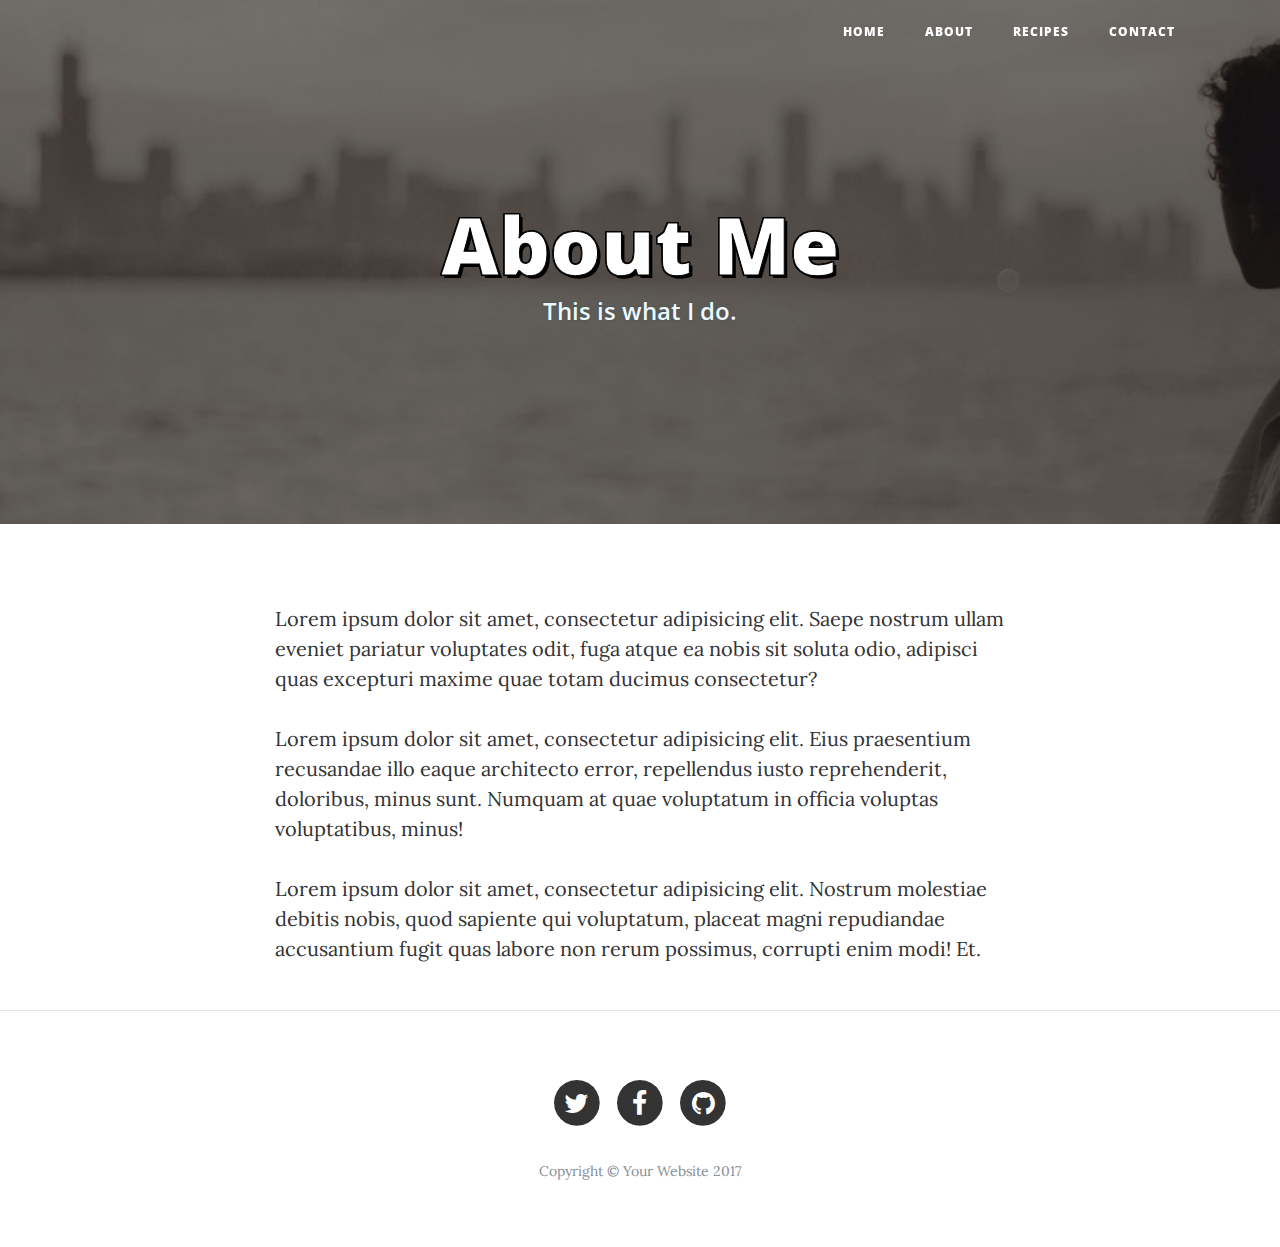
<file: about.html>
<!DOCTYPE html>
<html lang="en">

  <head>

    <meta charset="utf-8">
    <meta name="viewport" content="width=device-width, initial-scale=1, shrink-to-fit=no">
    <meta name="description" content="">
    <meta name="author" content="">

    <title>About</title>

    <!-- Bootstrap core CSS -->
    <link href="vendor/bootstrap/css/bootstrap.min.css" rel="stylesheet">

    <!-- Custom fonts for this template -->
    <link href="vendor/font-awesome/css/font-awesome.min.css" rel="stylesheet" type="text/css">
    <link href='https://fonts.googleapis.com/css?family=Lora:400,700,400italic,700italic' rel='stylesheet' type='text/css'>
    <link href='https://fonts.googleapis.com/css?family=Open+Sans:300italic,400italic,600italic,700italic,800italic,400,300,600,700,800' rel='stylesheet' type='text/css'>

    <!-- Custom styles for this template -->
    <link href="css/clean-blog.min.css" rel="stylesheet">

  </head>

  <body>

    <!-- Navigation -->
    <nav class="navbar navbar-expand-lg navbar-light fixed-top" id="mainNav">
      <div class="container">
        <!--optional left aligned nav item
        <a class="navbar-brand" href="index.html">Get In My Mouth</a>
        -->
        <button class="navbar-toggler navbar-toggler-right" type="button" data-toggle="collapse" data-target="#navbarResponsive" aria-controls="navbarResponsive" aria-expanded="false" aria-label="Toggle navigation">
          Menu
          <i class="fa fa-bars"></i>
        </button>
        <div class="collapse navbar-collapse" id="navbarResponsive">
          <ul class="navbar-nav ml-auto">
            <li class="nav-item">
              <a class="nav-link" href="index.html">Home</a>
            </li>
            <li class="nav-item">
              <a class="nav-link" href="about.html">About</a>
            </li>
            <li class="nav-item">
              <a class="nav-link" href="post.html">Recipes</a>
            </li>
            <li class="nav-item">
              <a class="nav-link" href="contact.html">Contact</a>
            </li>
          </ul>
        </div>
      </div>
    </nav>

    <!-- Page Header -->
    <header class="masthead" style="background-image: url('img/about-bg.jpg')">
      <div class="container">
        <div class="row">
          <div class="col-lg-8 col-md-10 mx-auto">
            <div class="page-heading">
              <h1>About Me</h1>
              <span class="subheading">This is what I do.</span>
            </div>
          </div>
        </div>
      </div>
    </header>

    <!-- Main Content -->
    <div class="container">
      <div class="row">
        <div class="col-lg-8 col-md-10 mx-auto">
          <p>Lorem ipsum dolor sit amet, consectetur adipisicing elit. Saepe nostrum ullam eveniet pariatur voluptates odit, fuga atque ea nobis sit soluta odio, adipisci quas excepturi maxime quae totam ducimus consectetur?</p>
          <p>Lorem ipsum dolor sit amet, consectetur adipisicing elit. Eius praesentium recusandae illo eaque architecto error, repellendus iusto reprehenderit, doloribus, minus sunt. Numquam at quae voluptatum in officia voluptas voluptatibus, minus!</p>
          <p>Lorem ipsum dolor sit amet, consectetur adipisicing elit. Nostrum molestiae debitis nobis, quod sapiente qui voluptatum, placeat magni repudiandae accusantium fugit quas labore non rerum possimus, corrupti enim modi! Et.</p>
        </div>
      </div>
    </div>

    <hr>

    <!-- Footer -->
    <footer>
      <div class="container">
        <div class="row">
          <div class="col-lg-8 col-md-10 mx-auto">
            <ul class="list-inline text-center">
              <li class="list-inline-item">
                <a href="#">
                  <span class="fa-stack fa-lg">
                    <i class="fa fa-circle fa-stack-2x"></i>
                    <i class="fa fa-twitter fa-stack-1x fa-inverse"></i>
                  </span>
                </a>
              </li>
              <li class="list-inline-item">
                <a href="#">
                  <span class="fa-stack fa-lg">
                    <i class="fa fa-circle fa-stack-2x"></i>
                    <i class="fa fa-facebook fa-stack-1x fa-inverse"></i>
                  </span>
                </a>
              </li>
              <li class="list-inline-item">
                <a href="#">
                  <span class="fa-stack fa-lg">
                    <i class="fa fa-circle fa-stack-2x"></i>
                    <i class="fa fa-github fa-stack-1x fa-inverse"></i>
                  </span>
                </a>
              </li>
            </ul>
            <p class="copyright text-muted">Copyright &copy; Your Website 2017</p>
          </div>
        </div>
      </div>
    </footer>

    <!-- Bootstrap core JavaScript -->
    <script src="vendor/jquery/jquery.min.js"></script>
    <script src="vendor/popper/popper.min.js"></script>
    <script src="vendor/bootstrap/js/bootstrap.min.js"></script>

    <!-- Custom scripts for this template -->
    <script src="js/clean-blog.min.js"></script>

  </body>

</html>
</file>
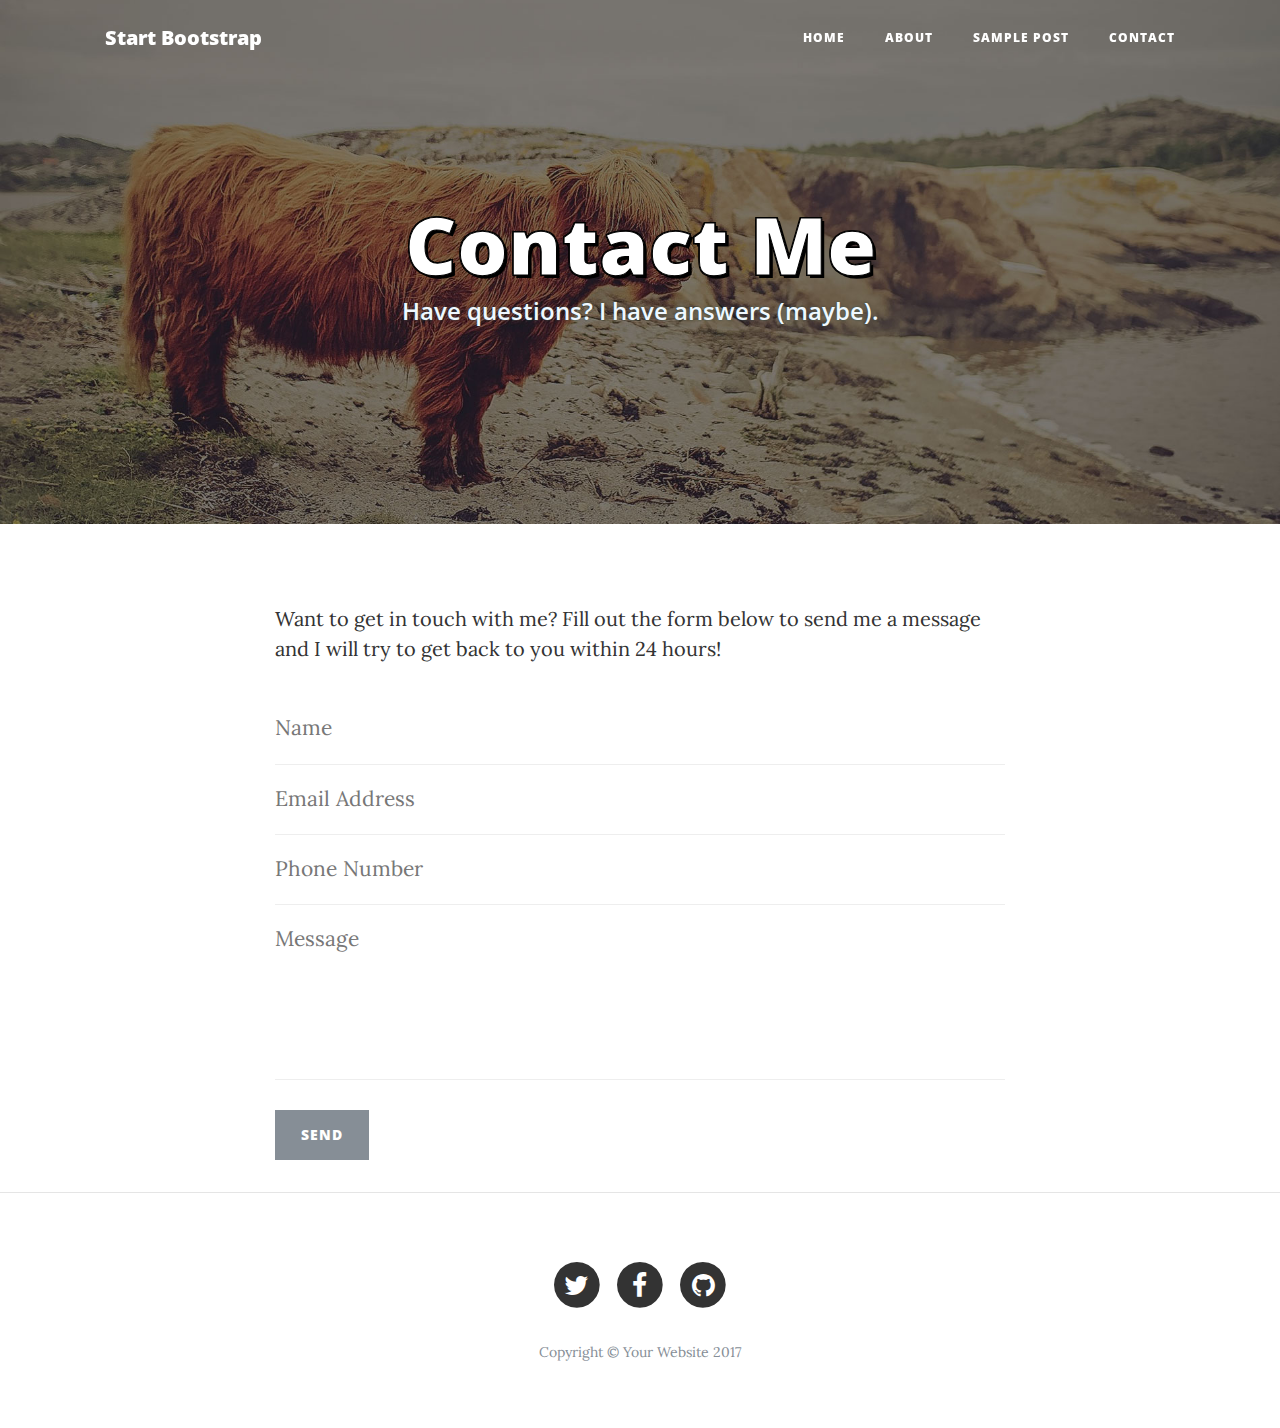
<file: contact.html>
<!DOCTYPE html>
<html lang="en">

  <head>

    <meta charset="utf-8">
    <meta name="viewport" content="width=device-width, initial-scale=1, shrink-to-fit=no">
    <meta name="description" content="">
    <meta name="author" content="">

    <title>Clean Blog - Start Bootstrap Theme</title>

    <!-- Bootstrap core CSS -->
    <link href="vendor/bootstrap/css/bootstrap.min.css" rel="stylesheet">

    <!-- Custom fonts for this template -->
    <link href="vendor/font-awesome/css/font-awesome.min.css" rel="stylesheet" type="text/css">
    <link href='https://fonts.googleapis.com/css?family=Lora:400,700,400italic,700italic' rel='stylesheet' type='text/css'>
    <link href='https://fonts.googleapis.com/css?family=Open+Sans:300italic,400italic,600italic,700italic,800italic,400,300,600,700,800' rel='stylesheet' type='text/css'>

    <!-- Custom styles for this template -->
    <link href="css/clean-blog.min.css" rel="stylesheet">

  </head>

  <body>

    <!-- Navigation -->
    <nav class="navbar navbar-expand-lg navbar-light fixed-top" id="mainNav">
      <div class="container">
        <a class="navbar-brand" href="index.html">Start Bootstrap</a>
        <button class="navbar-toggler navbar-toggler-right" type="button" data-toggle="collapse" data-target="#navbarResponsive" aria-controls="navbarResponsive" aria-expanded="false" aria-label="Toggle navigation">
          Menu
          <i class="fa fa-bars"></i>
        </button>
        <div class="collapse navbar-collapse" id="navbarResponsive">
          <ul class="navbar-nav ml-auto">
            <li class="nav-item">
              <a class="nav-link" href="index.html">Home</a>
            </li>
            <li class="nav-item">
              <a class="nav-link" href="about.html">About</a>
            </li>
            <li class="nav-item">
              <a class="nav-link" href="post.html">Sample Post</a>
            </li>
            <li class="nav-item">
              <a class="nav-link" href="contact.html">Contact</a>
            </li>
          </ul>
        </div>
      </div>
    </nav>

    <!-- Page Header -->
    <header class="masthead" style="background-image: url('img/contact-bg.jpg')">
      <div class="container">
        <div class="row">
          <div class="col-lg-8 col-md-10 mx-auto">
            <div class="page-heading">
              <h1>Contact Me</h1>
              <span class="subheading">Have questions? I have answers (maybe).</span>
            </div>
          </div>
        </div>
      </div>
    </header>

    <!-- Main Content -->
    <div class="container">
      <div class="row">
        <div class="col-lg-8 col-md-10 mx-auto">
          <p>Want to get in touch with me? Fill out the form below to send me a message and I will try to get back to you within 24 hours!</p>
          <!-- Contact Form - Enter your email address on line 19 of the mail/contact_me.php file to make this form work. -->
          <!-- WARNING: Some web hosts do not allow emails to be sent through forms to common mail hosts like Gmail or Yahoo. It's recommended that you use a private domain email address! -->
          <!-- NOTE: To use the contact form, your site must be on a live web host with PHP! The form will not work locally! -->
          <form name="sentMessage" id="contactForm" novalidate>
            <div class="control-group">
              <div class="form-group floating-label-form-group controls">
                <label>Name</label>
                <input type="text" class="form-control" placeholder="Name" id="name" required data-validation-required-message="Please enter your name.">
                <p class="help-block text-danger"></p>
              </div>
            </div>
            <div class="control-group">
              <div class="form-group floating-label-form-group controls">
                <label>Email Address</label>
                <input type="email" class="form-control" placeholder="Email Address" id="email" required data-validation-required-message="Please enter your email address.">
                <p class="help-block text-danger"></p>
              </div>
            </div>
            <div class="control-group">
              <div class="form-group col-xs-12 floating-label-form-group controls">
                <label>Phone Number</label>
                <input type="tel" class="form-control" placeholder="Phone Number" id="phone" required data-validation-required-message="Please enter your phone number.">
                <p class="help-block text-danger"></p>
              </div>
            </div>
            <div class="control-group">
              <div class="form-group floating-label-form-group controls">
                <label>Message</label>
                <textarea rows="5" class="form-control" placeholder="Message" id="message" required data-validation-required-message="Please enter a message."></textarea>
                <p class="help-block text-danger"></p>
              </div>
            </div>
            <br>
            <div id="success"></div>
            <div class="form-group">
              <button type="submit" class="btn btn-secondary" id="sendMessageButton">Send</button>
            </div>
          </form>
        </div>
      </div>
    </div>

    <hr>

    <!-- Footer -->
    <footer>
      <div class="container">
        <div class="row">
          <div class="col-lg-8 col-md-10 mx-auto">
            <ul class="list-inline text-center">
              <li class="list-inline-item">
                <a href="#">
                  <span class="fa-stack fa-lg">
                    <i class="fa fa-circle fa-stack-2x"></i>
                    <i class="fa fa-twitter fa-stack-1x fa-inverse"></i>
                  </span>
                </a>
              </li>
              <li class="list-inline-item">
                <a href="#">
                  <span class="fa-stack fa-lg">
                    <i class="fa fa-circle fa-stack-2x"></i>
                    <i class="fa fa-facebook fa-stack-1x fa-inverse"></i>
                  </span>
                </a>
              </li>
              <li class="list-inline-item">
                <a href="#">
                  <span class="fa-stack fa-lg">
                    <i class="fa fa-circle fa-stack-2x"></i>
                    <i class="fa fa-github fa-stack-1x fa-inverse"></i>
                  </span>
                </a>
              </li>
            </ul>
            <p class="copyright text-muted">Copyright &copy; Your Website 2017</p>
          </div>
        </div>
      </div>
    </footer>

    <!-- Bootstrap core JavaScript -->
    <script src="vendor/jquery/jquery.min.js"></script>
    <script src="vendor/popper/popper.min.js"></script>
    <script src="vendor/bootstrap/js/bootstrap.min.js"></script>

    <!-- Contact Form JavaScript -->
    <script src="js/jqBootstrapValidation.js"></script>
    <script src="js/contact_me.js"></script>

    <!-- Custom scripts for this template -->
    <script src="js/clean-blog.min.js"></script>

  </body>

</html>
</file>
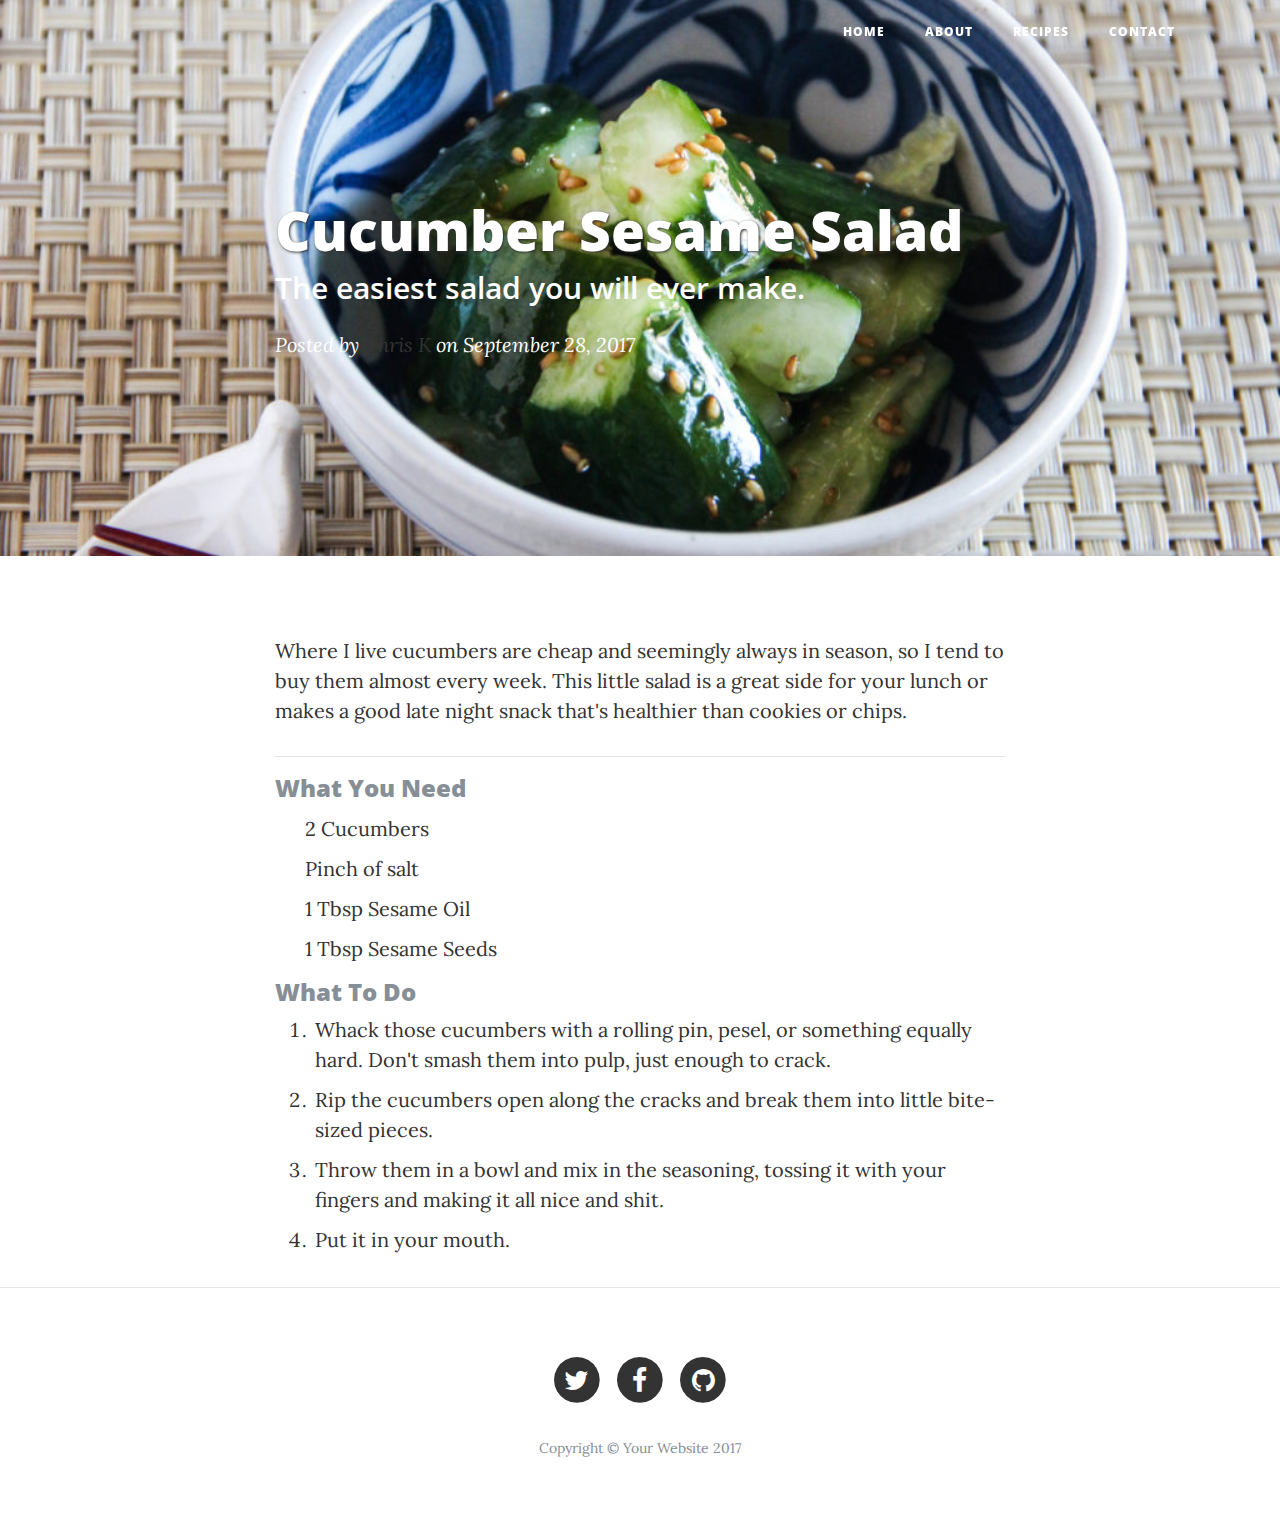
<file: cucumber-sesame-salad.html>
<!DOCTYPE html>
<html lang="en">

  <head>

    <meta charset="utf-8">
    <meta name="viewport" content="width=device-width, initial-scale=1, shrink-to-fit=no">
    <meta name="description" content="">
    <meta name="author" content="">

    <title>Clean Blog - Start Bootstrap Theme</title>

    <!-- Bootstrap core CSS -->
    <link href="vendor/bootstrap/css/bootstrap.min.css" rel="stylesheet">

    <!-- Custom fonts for this template -->
    <link href="vendor/font-awesome/css/font-awesome.min.css" rel="stylesheet" type="text/css">
    <link href='https://fonts.googleapis.com/css?family=Lora:400,700,400italic,700italic' rel='stylesheet' type='text/css'>
    <link href='https://fonts.googleapis.com/css?family=Open+Sans:300italic,400italic,600italic,700italic,800italic,400,300,600,700,800' rel='stylesheet' type='text/css'>

    <!-- Custom styles for this template -->
    <link href="css/clean-blog.min.css" rel="stylesheet">

  </head>

  <body>

    <!-- Navigation -->
    <nav class="navbar navbar-expand-lg navbar-light fixed-top" id="mainNav">
      <div class="container">
        <!--optional left aligned nav item
        <a class="navbar-brand" href="index.html">Get In My Mouth</a>
        -->
        <button class="navbar-toggler navbar-toggler-right" type="button" data-toggle="collapse" data-target="#navbarResponsive" aria-controls="navbarResponsive" aria-expanded="false" aria-label="Toggle navigation">
          Menu
          <i class="fa fa-bars"></i>
        </button>
        <div class="collapse navbar-collapse" id="navbarResponsive">
          <ul class="navbar-nav ml-auto">
            <li class="nav-item">
              <a class="nav-link" href="index.html">Home</a>
            </li>
            <li class="nav-item">
              <a class="nav-link" href="about.html">About</a>
            </li>
            <li class="nav-item">
              <a class="nav-link" href="post.html">Recipes</a>
            </li>
            <li class="nav-item">
              <a class="nav-link" href="contact.html">Contact</a>
            </li>
          </ul>
        </div>
      </div>
    </nav>

    <!-- Page Header -->
    <header class="masthead" style="background-image: url('img/cucumber-sesame.jpg')">
      <div class="container">
        <div class="row">
          <div class="col-lg-8 col-md-10 mx-auto">
            <div class="post-heading">
              <h1>Cucumber Sesame Salad</h1>
              <h2 class="subheading">The easiest salad you will ever make.</h2>
              <span class="meta">Posted by
                <a href="#">Chris K</a>
                on September 28, 2017</span>
            </div>
          </div>
        </div>
      </div>
    </header>

    <!-- Post Content -->
    <article>
      <div class="container">
        <div class="row">
          <div class="col-lg-8 col-md-10 mx-auto">
              <p>Where I live cucumbers are cheap and seemingly always in season, so I tend to buy them almost every week. This little salad is a great side for your lunch or makes a good late night snack that's healthier than cookies or chips.</p>
              <hr class="my-4">
              <h4 class="card-subtitle mb-2 text-muted">What You Need</h4>
              <ul class="list-unstyled">
                <li>2 Cucumbers</li>
                <li>Pinch of salt</li>
                <li>1 Tbsp Sesame Oil</li>
                <li>1 Tbsp Sesame Seeds </li>
              </ul>
              <h4 class="card-subtitle mb-2 text-muted">What To Do</h4>
              <ol class="instructions">
                <li>Whack those cucumbers with a rolling pin, pesel, or something equally hard. Don't smash them into pulp, just enough to crack.</li>
                <li>Rip the cucumbers open along the cracks and break them into little bite-sized pieces.</li>
                <li>Throw them in a bowl and mix in the seasoning, tossing it with your fingers and making it all nice and shit.</li>
                <li>Put it in your mouth. </li>
              </ul>            
          </div>
        </div>
      </div>
    </article>

    <hr>

    <!-- Footer -->
    <footer>
      <div class="container">
        <div class="row">
          <div class="col-lg-8 col-md-10 mx-auto">
            <ul class="list-inline text-center">
              <li class="list-inline-item">
                <a href="#">
                  <span class="fa-stack fa-lg">
                    <i class="fa fa-circle fa-stack-2x"></i>
                    <i class="fa fa-twitter fa-stack-1x fa-inverse"></i>
                  </span>
                </a>
              </li>
              <li class="list-inline-item">
                <a href="#">
                  <span class="fa-stack fa-lg">
                    <i class="fa fa-circle fa-stack-2x"></i>
                    <i class="fa fa-facebook fa-stack-1x fa-inverse"></i>
                  </span>
                </a>
              </li>
              <li class="list-inline-item">
                <a href="#">
                  <span class="fa-stack fa-lg">
                    <i class="fa fa-circle fa-stack-2x"></i>
                    <i class="fa fa-github fa-stack-1x fa-inverse"></i>
                  </span>
                </a>
              </li>
            </ul>
            <p class="copyright text-muted">Copyright &copy; Your Website 2017</p>
          </div>
        </div>
      </div>
    </footer>

    <!-- Bootstrap core JavaScript -->
    <script src="vendor/jquery/jquery.min.js"></script>
    <script src="vendor/popper/popper.min.js"></script>
    <script src="vendor/bootstrap/js/bootstrap.min.js"></script>

    <!-- Custom scripts for this template -->
    <script src="js/clean-blog.min.js"></script>

  </body>

</html>
</file>
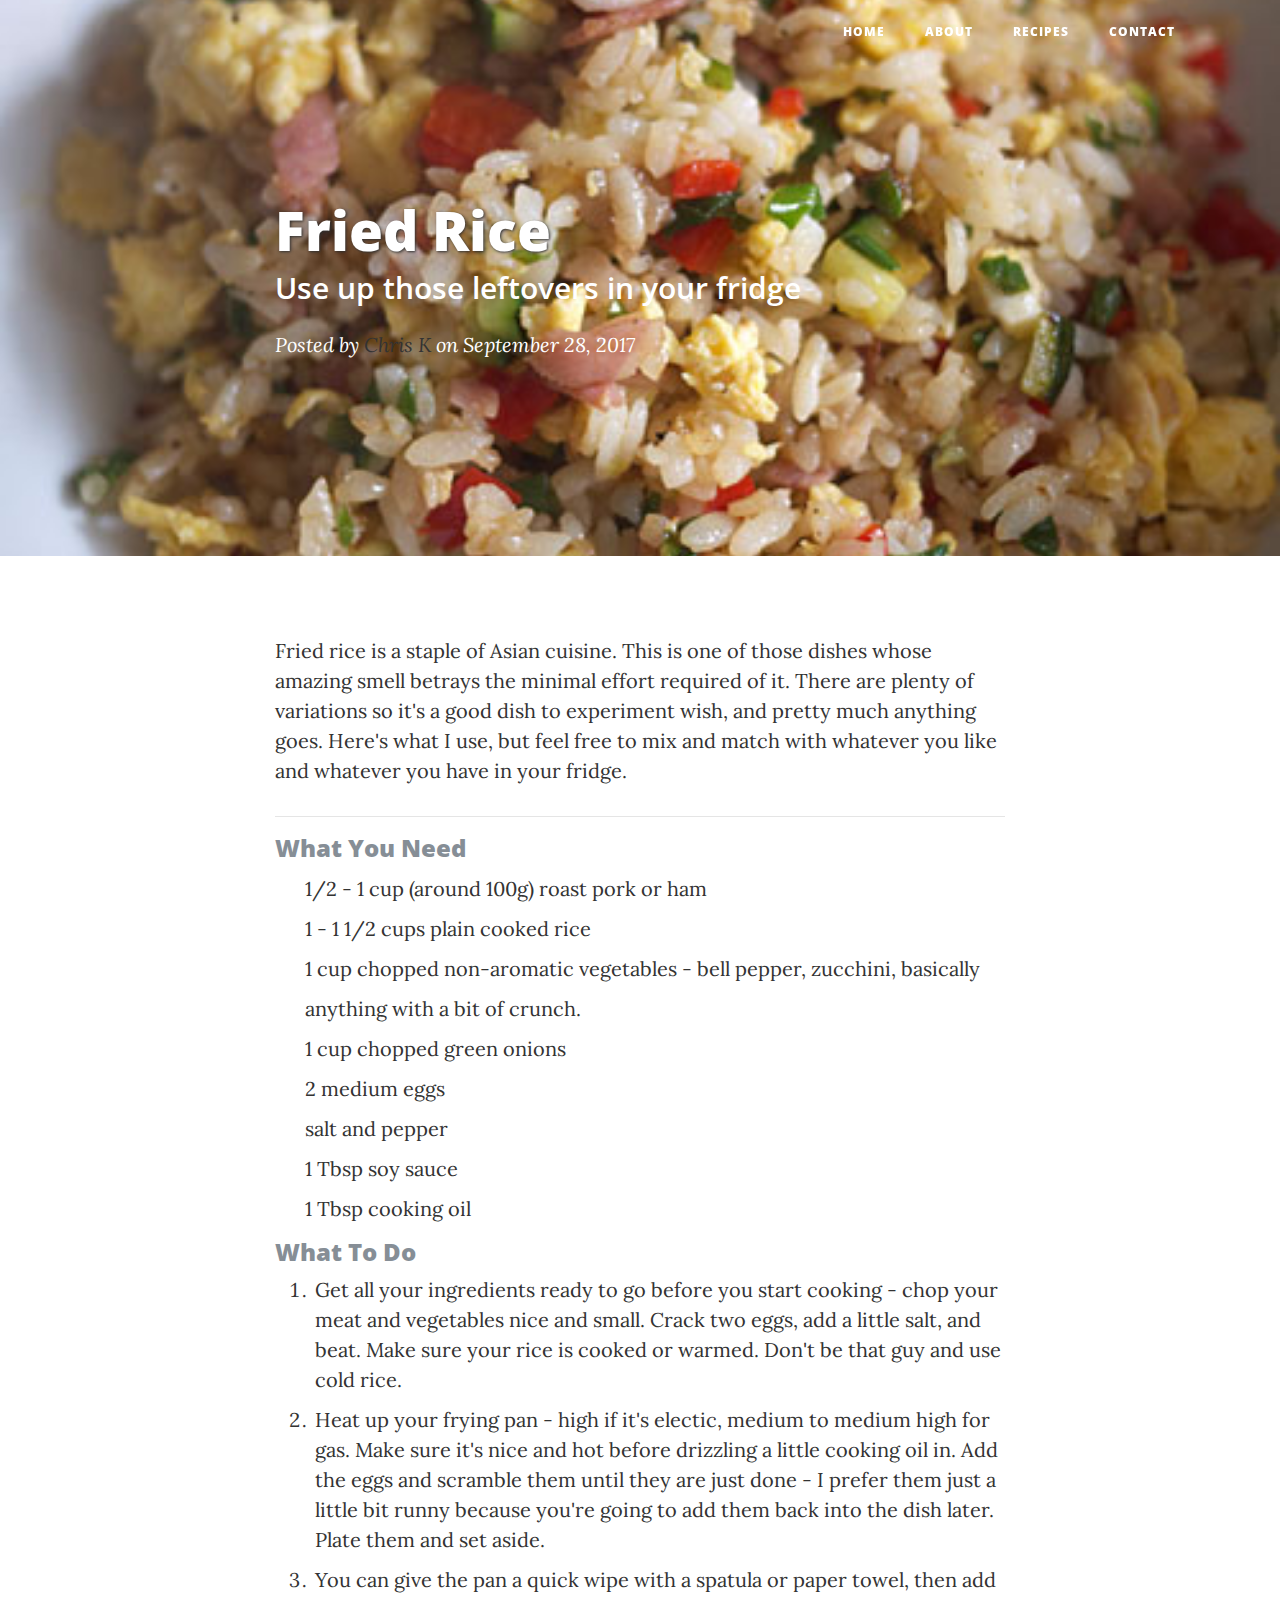
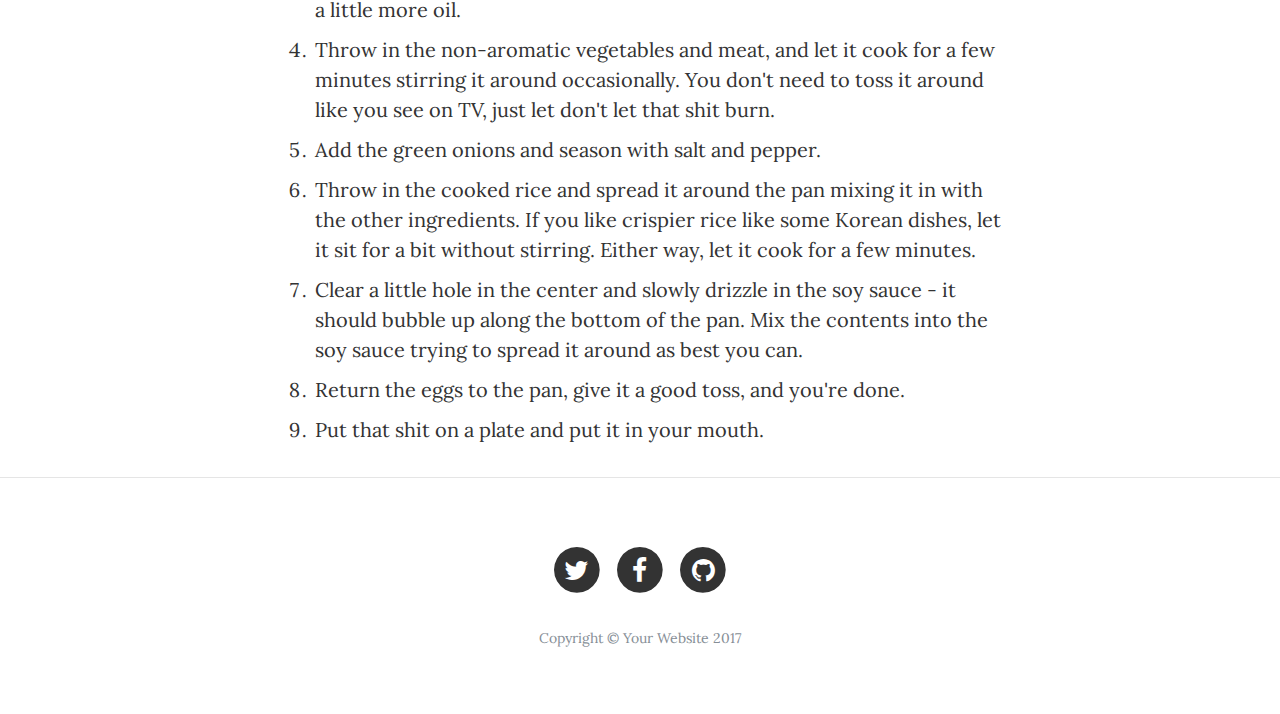
<file: fried-rice.html>
<!DOCTYPE html>
<html lang="en">

  <head>

    <meta charset="utf-8">
    <meta name="viewport" content="width=device-width, initial-scale=1, shrink-to-fit=no">
    <meta name="description" content="">
    <meta name="author" content="">

    <title>Fried Rice</title>

    <!-- Bootstrap core CSS -->
    <link href="vendor/bootstrap/css/bootstrap.min.css" rel="stylesheet">

    <!-- Custom fonts for this template -->
    <link href="vendor/font-awesome/css/font-awesome.min.css" rel="stylesheet" type="text/css">
    <link href='https://fonts.googleapis.com/css?family=Lora:400,700,400italic,700italic' rel='stylesheet' type='text/css'>
    <link href='https://fonts.googleapis.com/css?family=Open+Sans:300italic,400italic,600italic,700italic,800italic,400,300,600,700,800' rel='stylesheet' type='text/css'>

    <!-- Custom styles for this template -->
    <link href="css/clean-blog.min.css" rel="stylesheet">

  </head>

  <body>

    <!-- Navigation -->
    <nav class="navbar navbar-expand-lg navbar-light fixed-top" id="mainNav">
      <div class="container">
        <!--optional left aligned nav item
        <a class="navbar-brand" href="index.html">Get In My Mouth</a>
        -->
        <button class="navbar-toggler navbar-toggler-right" type="button" data-toggle="collapse" data-target="#navbarResponsive" aria-controls="navbarResponsive" aria-expanded="false" aria-label="Toggle navigation">
          Menu
          <i class="fa fa-bars"></i>
        </button>
        <div class="collapse navbar-collapse" id="navbarResponsive">
          <ul class="navbar-nav ml-auto">
            <li class="nav-item">
              <a class="nav-link" href="index.html">Home</a>
            </li>
            <li class="nav-item">
              <a class="nav-link" href="about.html">About</a>
            </li>
            <li class="nav-item">
              <a class="nav-link" href="post.html">Recipes</a>
            </li>
            <li class="nav-item">
              <a class="nav-link" href="contact.html">Contact</a>
            </li>
          </ul>
        </div>
      </div>
    </nav>

    <!-- Page Header -->
    <header class="masthead" style="background-image: url('img/fried-rice.jpg')">
      <div class="container">
        <div class="row">
          <div class="col-lg-8 col-md-10 mx-auto">
            <div class="post-heading">
              <h1>Fried Rice</h1>
              <h2 class="subheading">Use up those leftovers in your fridge</h2>
              <span class="meta">Posted by
                <a href="#">Chris K</a>
                on September 28, 2017</span>
            </div>
          </div>
        </div>
      </div>
    </header>

    <!-- Post Content -->
    <article>
      <div class="container">
        <div class="row">
          <div class="col-lg-8 col-md-10 mx-auto">
              <p>Fried rice is a staple of Asian cuisine. This is one of those dishes whose amazing smell betrays the minimal effort required of it. There are plenty of variations so it's a good dish to experiment wish, and pretty much anything goes. Here's what I use, but feel free to mix and match with whatever you like and whatever you have in your fridge.</p>
              <hr class="my-4">
              <h4 class="card-subtitle mb-2 text-muted">What You Need</h4>
              <ul class="list-unstyled">
                <li>1/2 - 1 cup (around 100g) roast pork or ham</li>
                <li>1 - 1 1/2 cups plain cooked rice</li>
                <li>1 cup chopped non-aromatic vegetables - bell pepper, zucchini, basically anything with a bit of crunch.</li>
                <li>1 cup chopped green onions</li>
                <li>2 medium eggs</li>
                <li>salt and pepper</li>
                <li>1 Tbsp soy sauce</li>
                <li>1 Tbsp cooking oil</li>
              </ul>
              <h4 class="card-subtitle mb-2 text-muted">What To Do</h4>
              <ol  class="instructions">
                <li>Get all your ingredients ready to go before you start cooking - chop your meat and vegetables nice and small. Crack two eggs, add a little salt, and beat. Make sure your rice is cooked or warmed. Don't be that guy and use cold rice.</li>
                <li>Heat up your frying pan - high if it's electic, medium to medium high for gas. Make sure it's nice and hot before drizzling a little cooking oil in. Add the eggs and scramble them until they are just done - I prefer them just a little bit runny because you're going to add them back into the dish later. Plate them and set aside.</li>
                <li>You can give the pan a quick wipe with a spatula or paper towel, then add a little more oil.</li>
                <li>Throw in the non-aromatic vegetables and meat, and let it cook for a few minutes stirring it around occasionally. You don't need to toss it around like you see on TV, just let don't let that shit burn.</li>
                <li>Add the green onions and season with salt and pepper.</li>
                <li>Throw in the cooked rice and spread it around the pan mixing it in with the other ingredients. If you like crispier rice like some Korean dishes, let it sit for a bit without stirring. Either way, let it cook for a few minutes.</li>
                <li>Clear a little hole in the center and slowly drizzle in the soy sauce - it should bubble up along the bottom of the pan. Mix the contents into the soy sauce trying to spread it around as best you can.</li>
                <li>Return the eggs to the pan, give it a good toss, and you're done.</li>
                <li>Put that shit on a plate and put it in your mouth.</li>
              </ul>            
          </div>
        </div>
      </div>
    </article>

    <hr>

    <!-- Footer -->
    <footer>
      <div class="container">
        <div class="row">
          <div class="col-lg-8 col-md-10 mx-auto">
            <ul class="list-inline text-center">
              <li class="list-inline-item">
                <a href="#">
                  <span class="fa-stack fa-lg">
                    <i class="fa fa-circle fa-stack-2x"></i>
                    <i class="fa fa-twitter fa-stack-1x fa-inverse"></i>
                  </span>
                </a>
              </li>
              <li class="list-inline-item">
                <a href="#">
                  <span class="fa-stack fa-lg">
                    <i class="fa fa-circle fa-stack-2x"></i>
                    <i class="fa fa-facebook fa-stack-1x fa-inverse"></i>
                  </span>
                </a>
              </li>
              <li class="list-inline-item">
                <a href="#">
                  <span class="fa-stack fa-lg">
                    <i class="fa fa-circle fa-stack-2x"></i>
                    <i class="fa fa-github fa-stack-1x fa-inverse"></i>
                  </span>
                </a>
              </li>
            </ul>
            <p class="copyright text-muted">Copyright &copy; Your Website 2017</p>
          </div>
        </div>
      </div>
    </footer>

    <!-- Bootstrap core JavaScript -->
    <script src="vendor/jquery/jquery.min.js"></script>
    <script src="vendor/popper/popper.min.js"></script>
    <script src="vendor/bootstrap/js/bootstrap.min.js"></script>

    <!-- Custom scripts for this template -->
    <script src="js/clean-blog.min.js"></script>

  </body>

</html>
</file>
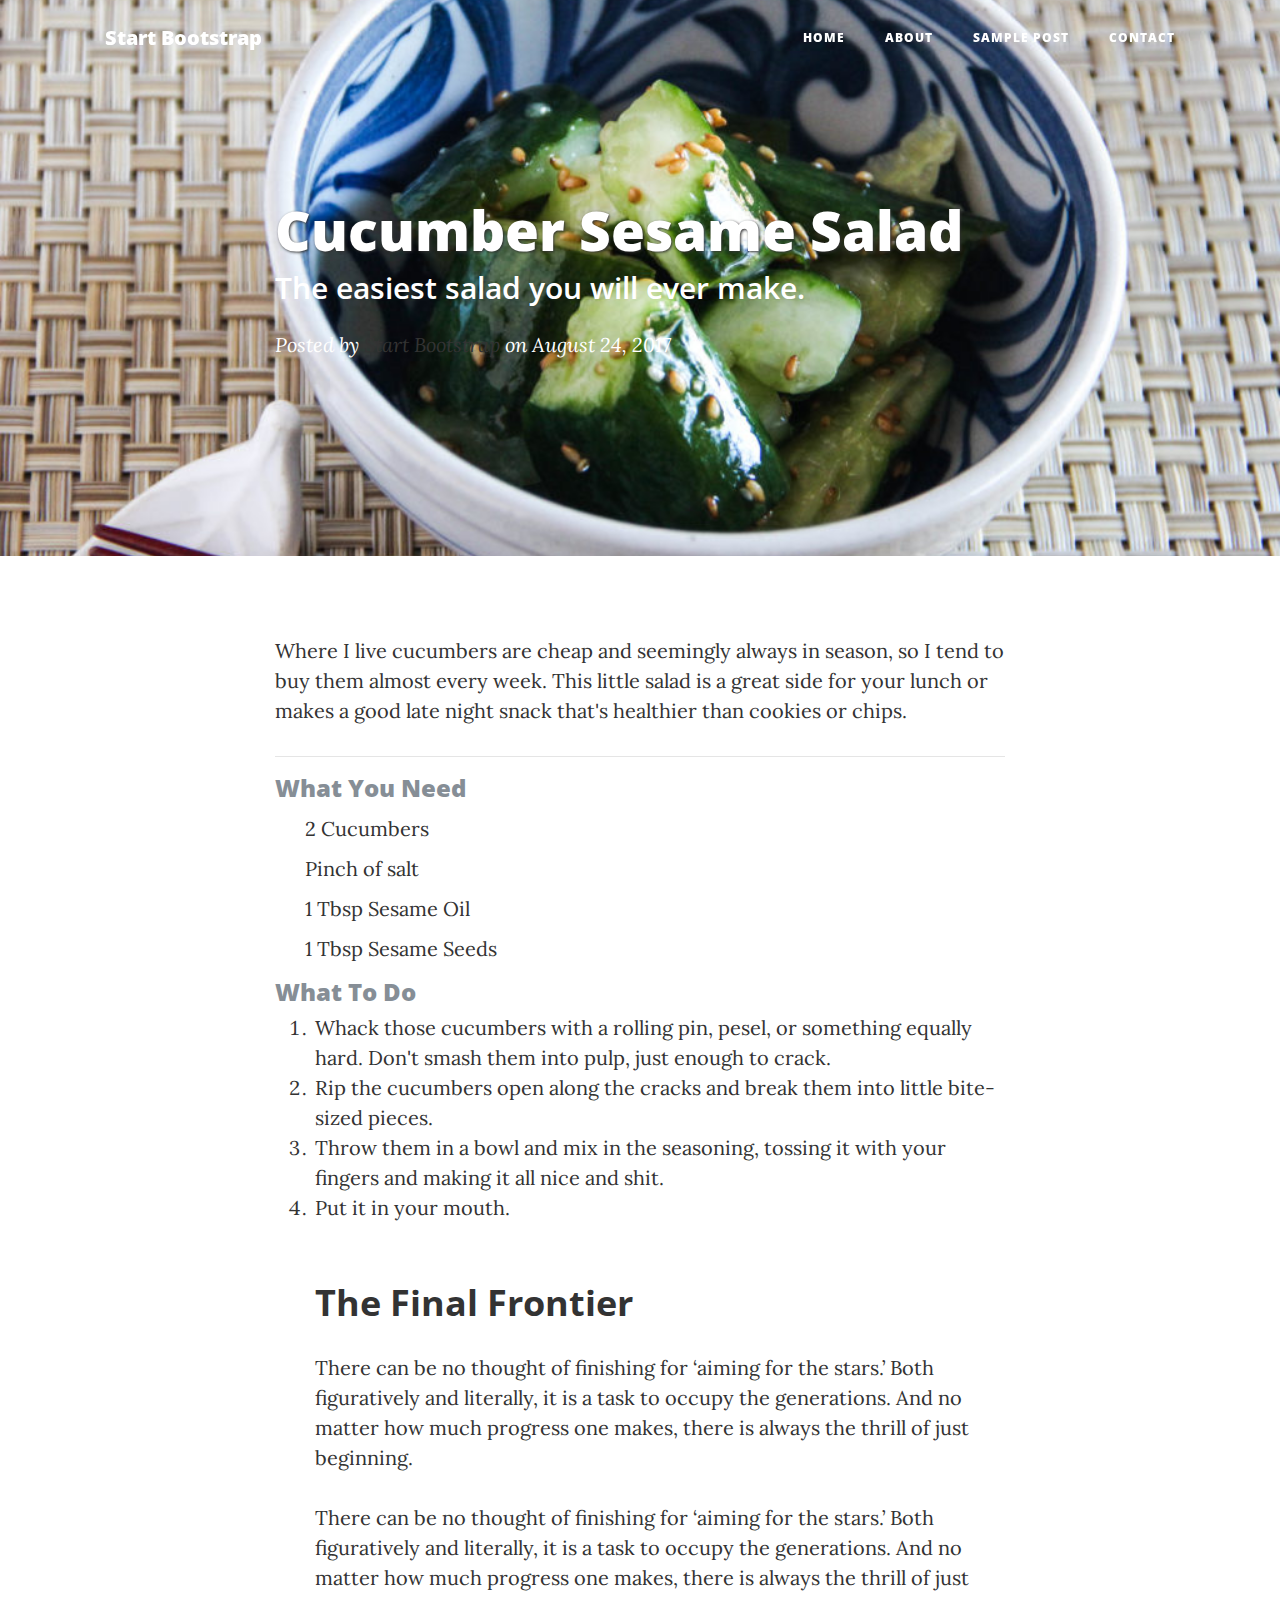
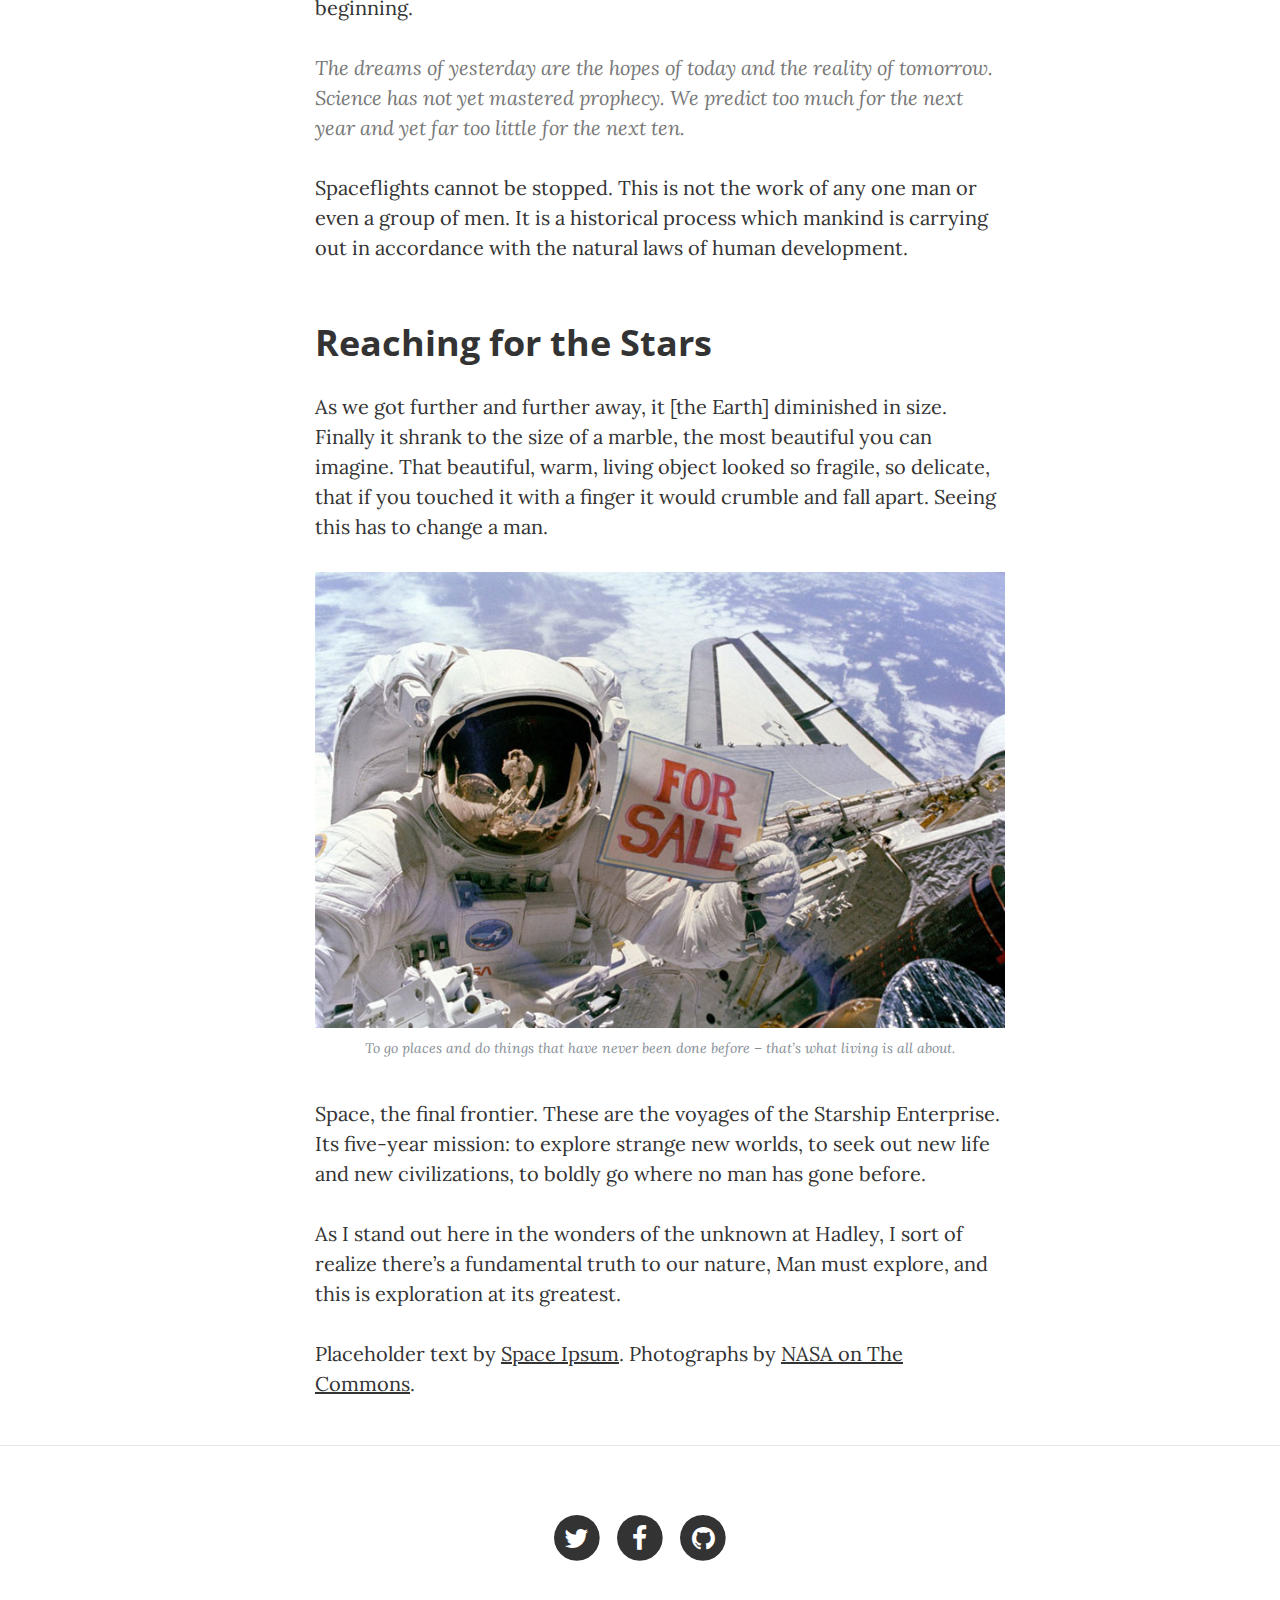
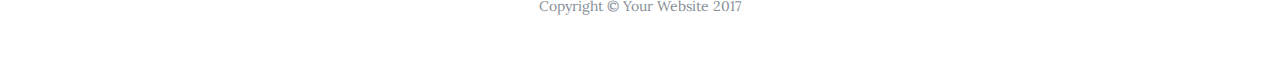
<file: post.html>
<!DOCTYPE html>
<html lang="en">

  <head>

    <meta charset="utf-8">
    <meta name="viewport" content="width=device-width, initial-scale=1, shrink-to-fit=no">
    <meta name="description" content="">
    <meta name="author" content="">

    <title>Clean Blog - Start Bootstrap Theme</title>

    <!-- Bootstrap core CSS -->
    <link href="vendor/bootstrap/css/bootstrap.min.css" rel="stylesheet">

    <!-- Custom fonts for this template -->
    <link href="vendor/font-awesome/css/font-awesome.min.css" rel="stylesheet" type="text/css">
    <link href='https://fonts.googleapis.com/css?family=Lora:400,700,400italic,700italic' rel='stylesheet' type='text/css'>
    <link href='https://fonts.googleapis.com/css?family=Open+Sans:300italic,400italic,600italic,700italic,800italic,400,300,600,700,800' rel='stylesheet' type='text/css'>

    <!-- Custom styles for this template -->
    <link href="css/clean-blog.min.css" rel="stylesheet">

  </head>

  <body>

    <!-- Navigation -->
    <nav class="navbar navbar-expand-lg navbar-light fixed-top" id="mainNav">
      <div class="container">
        <a class="navbar-brand" href="index.html">Start Bootstrap</a>
        <button class="navbar-toggler navbar-toggler-right" type="button" data-toggle="collapse" data-target="#navbarResponsive" aria-controls="navbarResponsive" aria-expanded="false" aria-label="Toggle navigation">
          Menu
          <i class="fa fa-bars"></i>
        </button>
        <div class="collapse navbar-collapse" id="navbarResponsive">
          <ul class="navbar-nav ml-auto">
            <li class="nav-item">
              <a class="nav-link" href="index.html">Home</a>
            </li>
            <li class="nav-item">
              <a class="nav-link" href="about.html">About</a>
            </li>
            <li class="nav-item">
              <a class="nav-link" href="post.html">Sample Post</a>
            </li>
            <li class="nav-item">
              <a class="nav-link" href="contact.html">Contact</a>
            </li>
          </ul>
        </div>
      </div>
    </nav>

    <!-- Page Header -->
    <header class="masthead" style="background-image: url('img/cucumber-sesame.jpg')">
      <div class="container">
        <div class="row">
          <div class="col-lg-8 col-md-10 mx-auto">
            <div class="post-heading">
              <h1>Cucumber Sesame Salad</h1>
              <h2 class="subheading">The easiest salad you will ever make.</h2>
              <span class="meta">Posted by
                <a href="#">Start Bootstrap</a>
                on August 24, 2017</span>
            </div>
          </div>
        </div>
      </div>
    </header>

    <!-- Post Content -->
    <article>
      <div class="container">
        <div class="row">
          <div class="col-lg-8 col-md-10 mx-auto">
              <p>Where I live cucumbers are cheap and seemingly always in season, so I tend to buy them almost every week. This little salad is a great side for your lunch or makes a good late night snack that's healthier than cookies or chips.</p>
              <hr class="my-4">
              <h4 class="card-subtitle mb-2 text-muted">What You Need</h4>
              <ul class="list-unstyled">
                <li>2 Cucumbers</li>
                <li>Pinch of salt</li>
                <li>1 Tbsp Sesame Oil</li>
                <li>1 Tbsp Sesame Seeds </li>
              </ul>
              <h4 class="card-subtitle mb-2 text-muted">What To Do</h4>
              <ol>
                <li>Whack those cucumbers with a rolling pin, pesel, or something equally hard. Don't smash them into pulp, just enough to crack.</li>
                <li>Rip the cucumbers open along the cracks and break them into little bite-sized pieces.</li>
                <li>Throw them in a bowl and mix in the seasoning, tossing it with your fingers and making it all nice and shit.</li>
                <li>Put it in your mouth. </li>
              </ul>

            <h2 class="section-heading">The Final Frontier</h2>

            <p>There can be no thought of finishing for ‘aiming for the stars.’ Both figuratively and literally, it is a task to occupy the generations. And no matter how much progress one makes, there is always the thrill of just beginning.</p>

            <p>There can be no thought of finishing for ‘aiming for the stars.’ Both figuratively and literally, it is a task to occupy the generations. And no matter how much progress one makes, there is always the thrill of just beginning.</p>

            <blockquote class="blockquote">The dreams of yesterday are the hopes of today and the reality of tomorrow. Science has not yet mastered prophecy. We predict too much for the next year and yet far too little for the next ten.</blockquote>

            <p>Spaceflights cannot be stopped. This is not the work of any one man or even a group of men. It is a historical process which mankind is carrying out in accordance with the natural laws of human development.</p>

            <h2 class="section-heading">Reaching for the Stars</h2>

            <p>As we got further and further away, it [the Earth] diminished in size. Finally it shrank to the size of a marble, the most beautiful you can imagine. That beautiful, warm, living object looked so fragile, so delicate, that if you touched it with a finger it would crumble and fall apart. Seeing this has to change a man.</p>

            <a href="#">
              <img class="img-fluid" src="img/post-sample-image.jpg" alt="">
            </a>
            <span class="caption text-muted">To go places and do things that have never been done before – that’s what living is all about.</span>

            <p>Space, the final frontier. These are the voyages of the Starship Enterprise. Its five-year mission: to explore strange new worlds, to seek out new life and new civilizations, to boldly go where no man has gone before.</p>

            <p>As I stand out here in the wonders of the unknown at Hadley, I sort of realize there’s a fundamental truth to our nature, Man must explore, and this is exploration at its greatest.</p>

            <p>Placeholder text by
              <a href="http://spaceipsum.com/">Space Ipsum</a>. Photographs by
              <a href="https://www.flickr.com/photos/nasacommons/">NASA on The Commons</a>.</p>
          </div>
        </div>
      </div>
    </article>

    <hr>

    <!-- Footer -->
    <footer>
      <div class="container">
        <div class="row">
          <div class="col-lg-8 col-md-10 mx-auto">
            <ul class="list-inline text-center">
              <li class="list-inline-item">
                <a href="#">
                  <span class="fa-stack fa-lg">
                    <i class="fa fa-circle fa-stack-2x"></i>
                    <i class="fa fa-twitter fa-stack-1x fa-inverse"></i>
                  </span>
                </a>
              </li>
              <li class="list-inline-item">
                <a href="#">
                  <span class="fa-stack fa-lg">
                    <i class="fa fa-circle fa-stack-2x"></i>
                    <i class="fa fa-facebook fa-stack-1x fa-inverse"></i>
                  </span>
                </a>
              </li>
              <li class="list-inline-item">
                <a href="#">
                  <span class="fa-stack fa-lg">
                    <i class="fa fa-circle fa-stack-2x"></i>
                    <i class="fa fa-github fa-stack-1x fa-inverse"></i>
                  </span>
                </a>
              </li>
            </ul>
            <p class="copyright text-muted">Copyright &copy; Your Website 2017</p>
          </div>
        </div>
      </div>
    </footer>

    <!-- Bootstrap core JavaScript -->
    <script src="vendor/jquery/jquery.min.js"></script>
    <script src="vendor/popper/popper.min.js"></script>
    <script src="vendor/bootstrap/js/bootstrap.min.js"></script>

    <!-- Custom scripts for this template -->
    <script src="js/clean-blog.min.js"></script>

  </body>

</html>
</file>
<file: css/clean-blog.min.css>
/*!
 * Start Bootstrap - Clean Blog v4.0.0-beta (https://startbootstrap.com/template-overviews/clean-blog)
 * Copyright 2013-2017 Start Bootstrap
 * Licensed under MIT (https://github.com/BlackrockDigital/startbootstrap-clean-blog/blob/master/LICENSE)


 */body {
     font-size: 20px;
     color: #333;
     font-family: Lora, 'Times New Roman', serif
 }
 p {
     line-height: 1.5;
     margin: 30px 0
 }
 p a {
     text-decoration: underline
 }
 h1,
 h2,
 h3,
 h4,
 h5,
 h6 {
     font-weight: 800;
     font-family: 'Open Sans', 'Helvetica Neue', Helvetica, Arial, sans-serif
 }
 a {
     color: #333;
     -webkit-transition: all .2s;
     -moz-transition: all .2s;
     transition: all .2s
 }
 a:focus,
 a:hover {
     color: #0085a1
 }
 a img:focus,
 a img:hover {
     cursor: zoom-in
 }
 blockquote {
     font-style: italic;
     color: #777
 }
 .section-heading {
     font-size: 36px;
     font-weight: 700;
     margin-top: 60px
 }
 .caption {
     font-size: 14px;
     font-style: italic;
     display: block;
     margin: 0;
     padding: 10px;
     text-align: center;
     border-bottom-right-radius: 5px;
     border-bottom-left-radius: 5px
 }
 ::-moz-selection {
     color: #fff;
     background: #0085a1;
     text-shadow: none
 }
 ::selection {
     color: #fff;
     background: #0085a1;
     text-shadow: none
 }
 img::selection {
     color: #fff;
     background: 0 0
 }
 img::-moz-selection {
     color: #fff;
     background: 0 0
 }
 body {
     -webkit-tap-highlight-color: #0085a1
 }
 #mainNav {
     position: absolute;
     border-bottom: 1px solid #eee;
     background-color: #fff;
     font-family: 'Open Sans', 'Helvetica Neue', Helvetica, Arial, sans-serif
 }
 #mainNav .navbar-brand {
     font-weight: 800;
     color: #777
 }
 #mainNav .navbar-toggler {
     font-size: 12px;
     font-weight: 800;
     padding: 13px;
     text-transform: uppercase;
     color: #777
 }
 #mainNav .navbar-nav>li.nav-item>a {
     font-size: 12px;
     font-weight: 800;
     letter-spacing: 1px;
     text-transform: uppercase
 }
 @media only screen and (min-width: 992px) {
     #mainNav {
         border-bottom: 1px solid transparent;
         background: 0 0
     }
     #mainNav .navbar-brand {
         padding: 15px 20px;
         color: #fff
     }
     #mainNav .navbar-brand:focus,
     #mainNav .navbar-brand:hover {
         color: rgba(255, 255, 255, .8)
     }
     #mainNav .navbar-nav>li.nav-item>a {
         padding: 15px 20px;
         color: #fff
     }
     #mainNav .navbar-nav>li.nav-item>a:focus,
     #mainNav .navbar-nav>li.nav-item>a:hover {
         color: rgba(255, 255, 255, .8)
     }
 }
 @media only screen and (min-width: 1170px) {
     #mainNav {
         -webkit-transition: background-color .2s;
         -moz-transition: background-color .2s;
         transition: background-color .2s;
         -webkit-transform: translate3d(0, 0, 0);
         -moz-transform: translate3d(0, 0, 0);
         -ms-transform: translate3d(0, 0, 0);
         -o-transform: translate3d(0, 0, 0);
         transform: translate3d(0, 0, 0);
         -webkit-backface-visibility: hidden
     }
     #mainNav.is-fixed {
         position: fixed;
         top: -77px;
         -webkit-transition: -webkit-transform .2s;
         -moz-transition: -moz-transform .2s;
         transition: transform .2s;
         border-bottom: 1px solid #fff;
         background-color: rgba(255, 255, 255, .9)
     }
     #mainNav.is-fixed .navbar-brand {
         color: #333
     }
     #mainNav.is-fixed .navbar-brand:focus,
     #mainNav.is-fixed .navbar-brand:hover {
         color: #0085a1
     }
     #mainNav.is-fixed .navbar-nav>li.nav-item>a {
         color: #333
     }
     #mainNav.is-fixed .navbar-nav>li.nav-item>a:focus,
     #mainNav.is-fixed .navbar-nav>li.nav-item>a:hover {
         color: #0085a1
     }
     #mainNav.is-visible {
         -webkit-transform: translate3d(0, 100%, 0);
         -moz-transform: translate3d(0, 100%, 0);
         -ms-transform: translate3d(0, 100%, 0);
         -o-transform: translate3d(0, 100%, 0);
         transform: translate3d(0, 100%, 0)
     }
 }
 header.masthead {
     margin-bottom: 50px;
     background: no-repeat center center;
     background-color: #777;
     background-attachment: scroll;
     -webkit-background-size: cover;
     -moz-background-size: cover;
     -o-background-size: cover;
     background-size: cover
 }
 header.masthead .page-heading,
 header.masthead .post-heading,
 header.masthead .site-heading {
     padding: 200px 0 150px;
     
 }
 @media only screen and (min-width: 768px) {
     header.masthead .page-heading,
     header.masthead .post-heading,
     header.masthead .site-heading {
         padding: 200px 0
     }
 }
 header.masthead .page-heading,
 header.masthead .site-heading {
     text-align: center
 }
 header.masthead .page-heading h1,
 header.masthead .site-heading h1 {
     font-size: 50px;
     -webkit-text-stroke: 1px black;
   color: white;
   text-shadow:
       3px 3px 0 #000,
     -1px -1px 0 #000,  
      1px -1px 0 #000,
      -1px 1px 0 #000,
       1px 1px 0 #000;
     margin-top: 0
 }
 header.masthead .page-heading .subheading,
 header.masthead .site-heading .subheading {
     color:     #F0F8FF;
     font-size: 24px;
     font-weight: 600;
     line-height: 1.1;
     display: block;
     margin: 10px 0 0;
     text-shadow: 0px 0px 2px #2F4F4F;
     font-family: 'Open Sans', 'Helvetica Neue', Helvetica, Arial, sans-serif
 }
 @media only screen and (min-width: 768px) {
     header.masthead .page-heading h1,
     header.masthead .site-heading h1 {
         font-size: 80px
     }
 }
 header.masthead .post-heading h1 {
     color: white;
     text-shadow: 1px 1px 3px #303030;
     font-size: 35px
 }
 header.masthead .post-heading .meta,
 header.masthead .post-heading .subheading {
     color: white;
     line-height: 1.1;
     display: block
 }
 header.masthead .post-heading .subheading {
     font-size: 24px;
     font-weight: 600;
     margin: 10px 0 30px;
     font-family: 'Open Sans', 'Helvetica Neue', Helvetica, Arial, sans-serif
 }
 header.masthead .post-heading .meta {
     font-size: 20px;
     font-weight: 300;
     font-style: italic;
     font-family: Lora, 'Times New Roman', serif
 }
 header.masthead .post-heading .meta a {
     color: 20B2AA;
 }
 @media only screen and (min-width: 768px) {
     header.masthead .post-heading h1 {
         font-size: 55px
     }
     header.masthead .post-heading .subheading {
         font-size: 30px
     }
 }
  .post-preview>a {
     color: #333
 }
 .post-preview>a:focus,
 .post-preview>a:hover {
     text-decoration: none;
     color: #0085a1
 }
 .post-preview>a>.post-title {
     font-size: 30px;
     margin-top: 30px;
     margin-bottom: 10px
 }
 .post-preview>a>.post-subtitle {
     font-weight: 300;
     margin: 0 0 10px
 }
 .post-preview>.post-meta {
     font-size: 18px;
     font-style: italic;
     margin-top: 0;
     color: #777
 }
 .post-preview>.post-meta>a {
     text-decoration: none;
     color: #333
 }
 .post-preview>.post-meta>a:focus,
 .post-preview>.post-meta>a:hover {
     text-decoration: underline;
     color: #0085a1
 }
 @media only screen and (min-width: 768px) {
     .post-preview>a>.post-title {
         font-size: 36px
     }
 }
 .floating-label-form-group {
     font-size: 14px;
     position: relative;
     margin-bottom: 0;
     padding-bottom: .5em;
     border-bottom: 1px solid #eee
 }
 .floating-label-form-group input,
 .floating-label-form-group textarea {
     font-size: 1.5em;
     position: relative;
     z-index: 1;
     padding: 0;
     resize: none;
     border: none;
     border-radius: 0;
     background: 0 0;
     box-shadow: none!important;
     font-family: Lora, 'Times New Roman', serif
 }
 .floating-label-form-group input::-webkit-input-placeholder,
 .floating-label-form-group textarea::-webkit-input-placeholder {
     color: #777;
     font-family: Lora, 'Times New Roman', serif
 }
 .floating-label-form-group label {
     font-size: .85em;
     line-height: 1.764705882em;
     position: relative;
     z-index: 0;
     top: 2em;
     display: block;
     margin: 0;
     -webkit-transition: top .3s ease, opacity .3s ease;
     -moz-transition: top .3s ease, opacity .3s ease;
     -ms-transition: top .3s ease, opacity .3s ease;
     transition: top .3s ease, opacity .3s ease;
     vertical-align: middle;
     vertical-align: baseline;
     opacity: 0
 }
 .floating-label-form-group .help-block {
     margin: 15px 0
 }
 .floating-label-form-group-with-value label {
     top: 0;
     opacity: 1
 }
 .floating-label-form-group-with-focus label {
     color: #0085a1
 }
 form .form-group:first-child .floating-label-form-group {
     border-top: 1px solid #eee
 }
 footer {
     padding: 50px 0 65px
 }
 footer .list-inline {
     margin: 0;
     padding: 0
 }
 footer .copyright {
     font-size: 14px;
     margin-bottom: 0;
     text-align: center
 }
 .btn {
     font-size: 14px;
     font-weight: 800;
     padding: 15px 25px;
     letter-spacing: 1px;
     text-transform: uppercase;
     border-radius: 0;
     font-family: 'Open Sans', 'Helvetica Neue', Helvetica, Arial, sans-serif
 }
 .btn-primary {
     color: #fff;
     border-color: #0085a1;
     background-color: #0085a1
 }
 .btn-primary.focus,
 .btn-primary:focus {
     color: #fff;
     border-color: #001c22;
     background-color: #005b6e
 }
 .btn-primary:hover {
     color: #fff;
     border-color: #005264;
     background-color: #005b6e
 }
 .btn-primary.active,
 .btn-primary:active,
 .open>.btn-primary.dropdown-toggle {
     color: #fff;
     border-color: #005264;
     background-color: #005b6e
 }
 .btn-primary.active.focus,
 .btn-primary.active:focus,
 .btn-primary.active:hover,
 .btn-primary:active.focus,
 .btn-primary:active:focus,
 .btn-primary:active:hover,
 .open>.btn-primary.dropdown-toggle.focus,
 .open>.btn-primary.dropdown-toggle:focus,
 .open>.btn-primary.dropdown-toggle:hover {
     color: #fff;
     border-color: #001c22;
     background-color: #003d4a
 }
 .btn-primary.active,
 .btn-primary:active,
 .open>.btn-primary.dropdown-toggle {
     background-image: none
 }
 .btn-primary.disabled.focus,
 .btn-primary.disabled:focus,
 .btn-primary.disabled:hover,
 .btn-primary[disabled].focus,
 .btn-primary[disabled]:focus,
 .btn-primary[disabled]:hover,
 fieldset[disabled] .btn-primary.focus,
 fieldset[disabled] .btn-primary:focus,
 fieldset[disabled] .btn-primary:hover {
     border-color: #0085a1;
     background-color: #0085a1
 }
 .btn-primary .badge {
     color: #0085a1;
     background-color: #fff
 }
 .btn-lg {
     font-size: 16px;
     padding: 25px 35px
 }
 .btn-default:focus,
 .btn-default:hover {
     color: #fff;
     border: 1px solid #0085a1;
     background-color: #0085a1
 }
 .img-fluid img {
 	width: 100%;
 	height: auto;
 }
 .list-unstyled li {
    padding-left: 30px;
    line-height: 200%;
 }

 .instructions li {
    margin: 10px 0px;
 }
</file>
